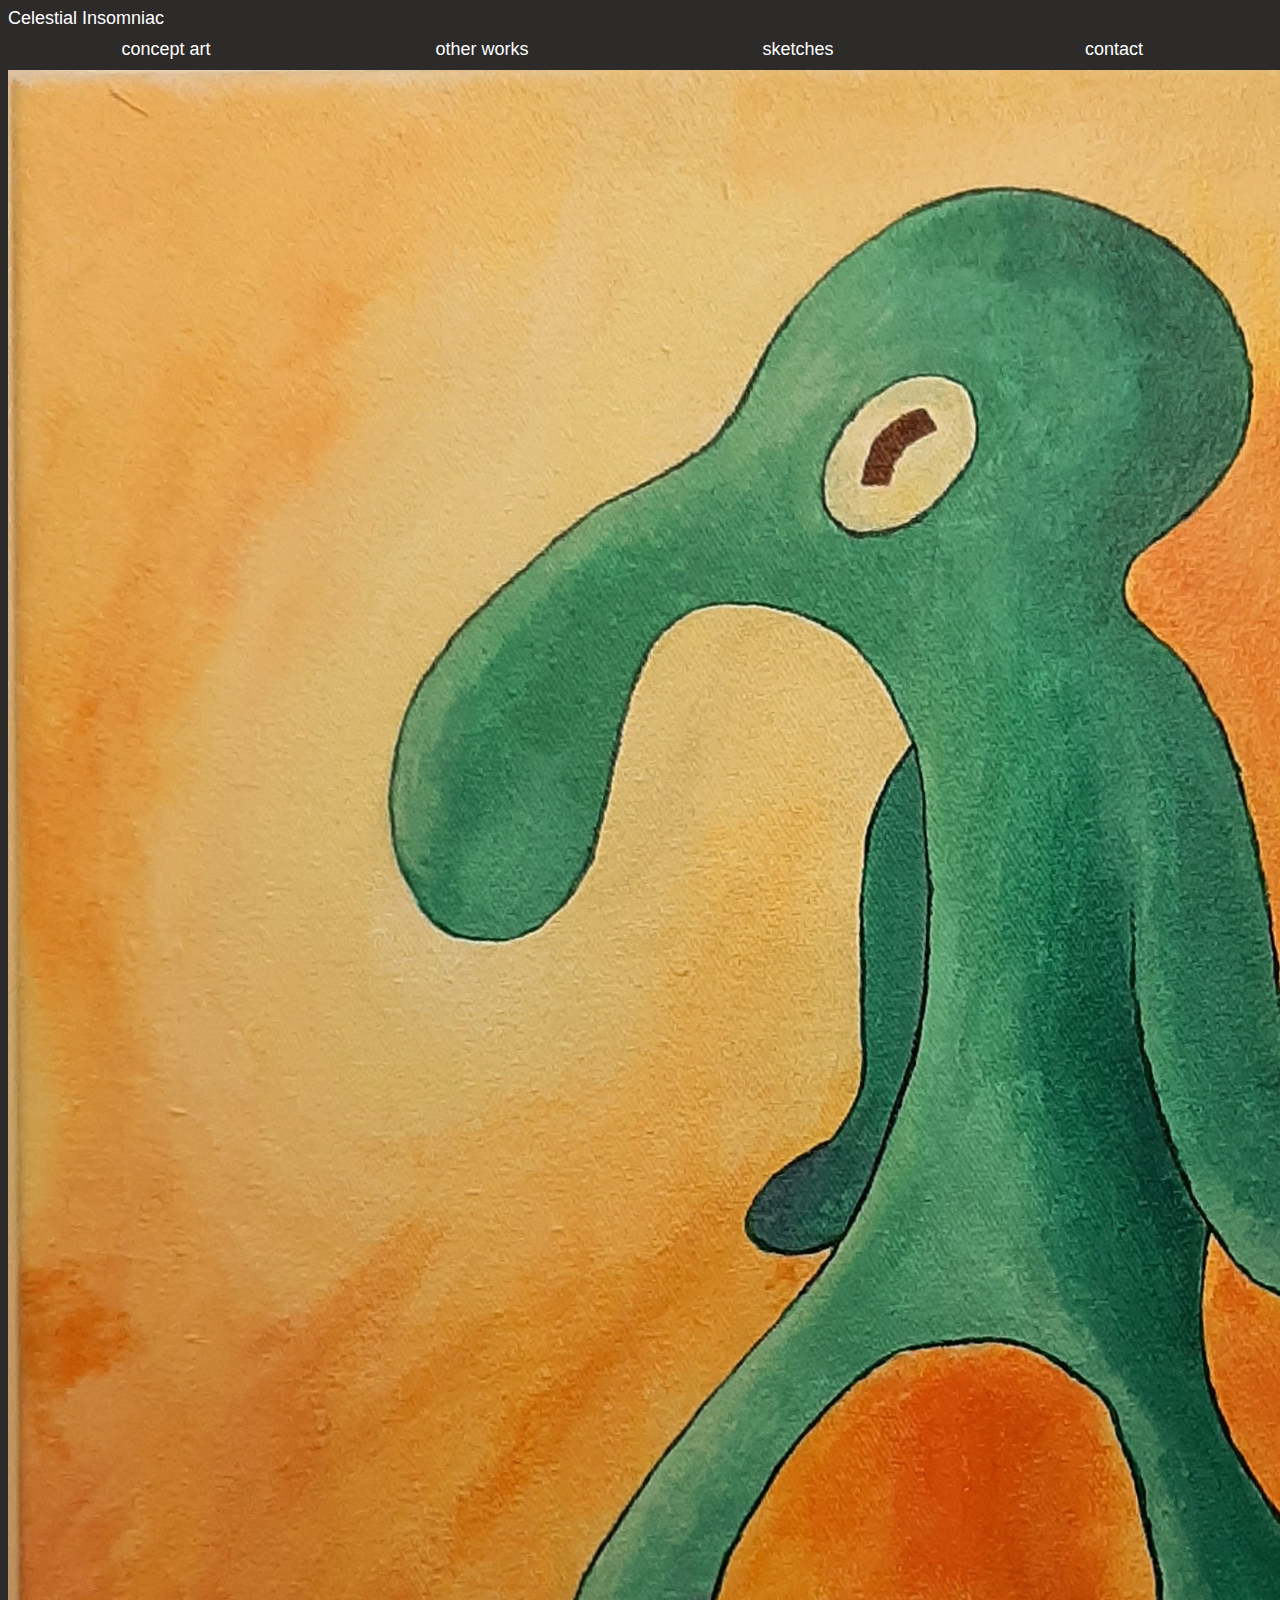
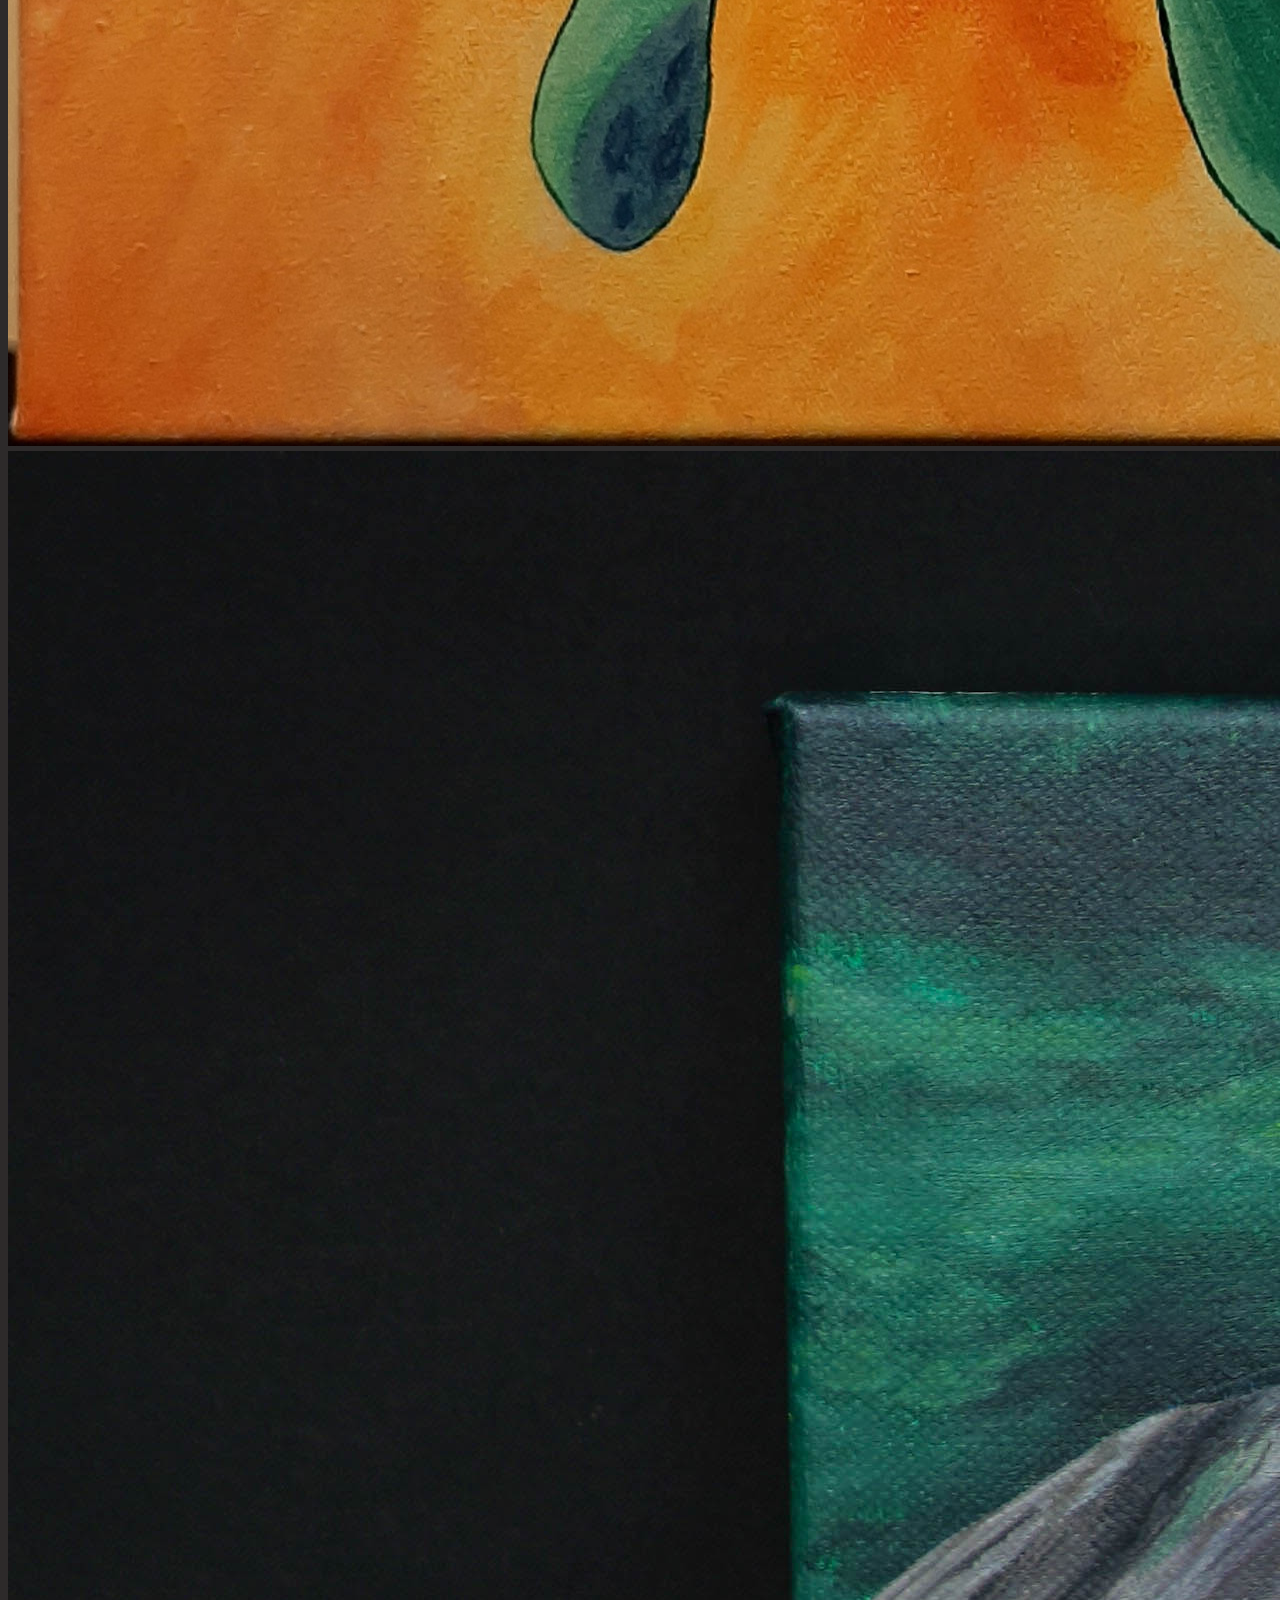
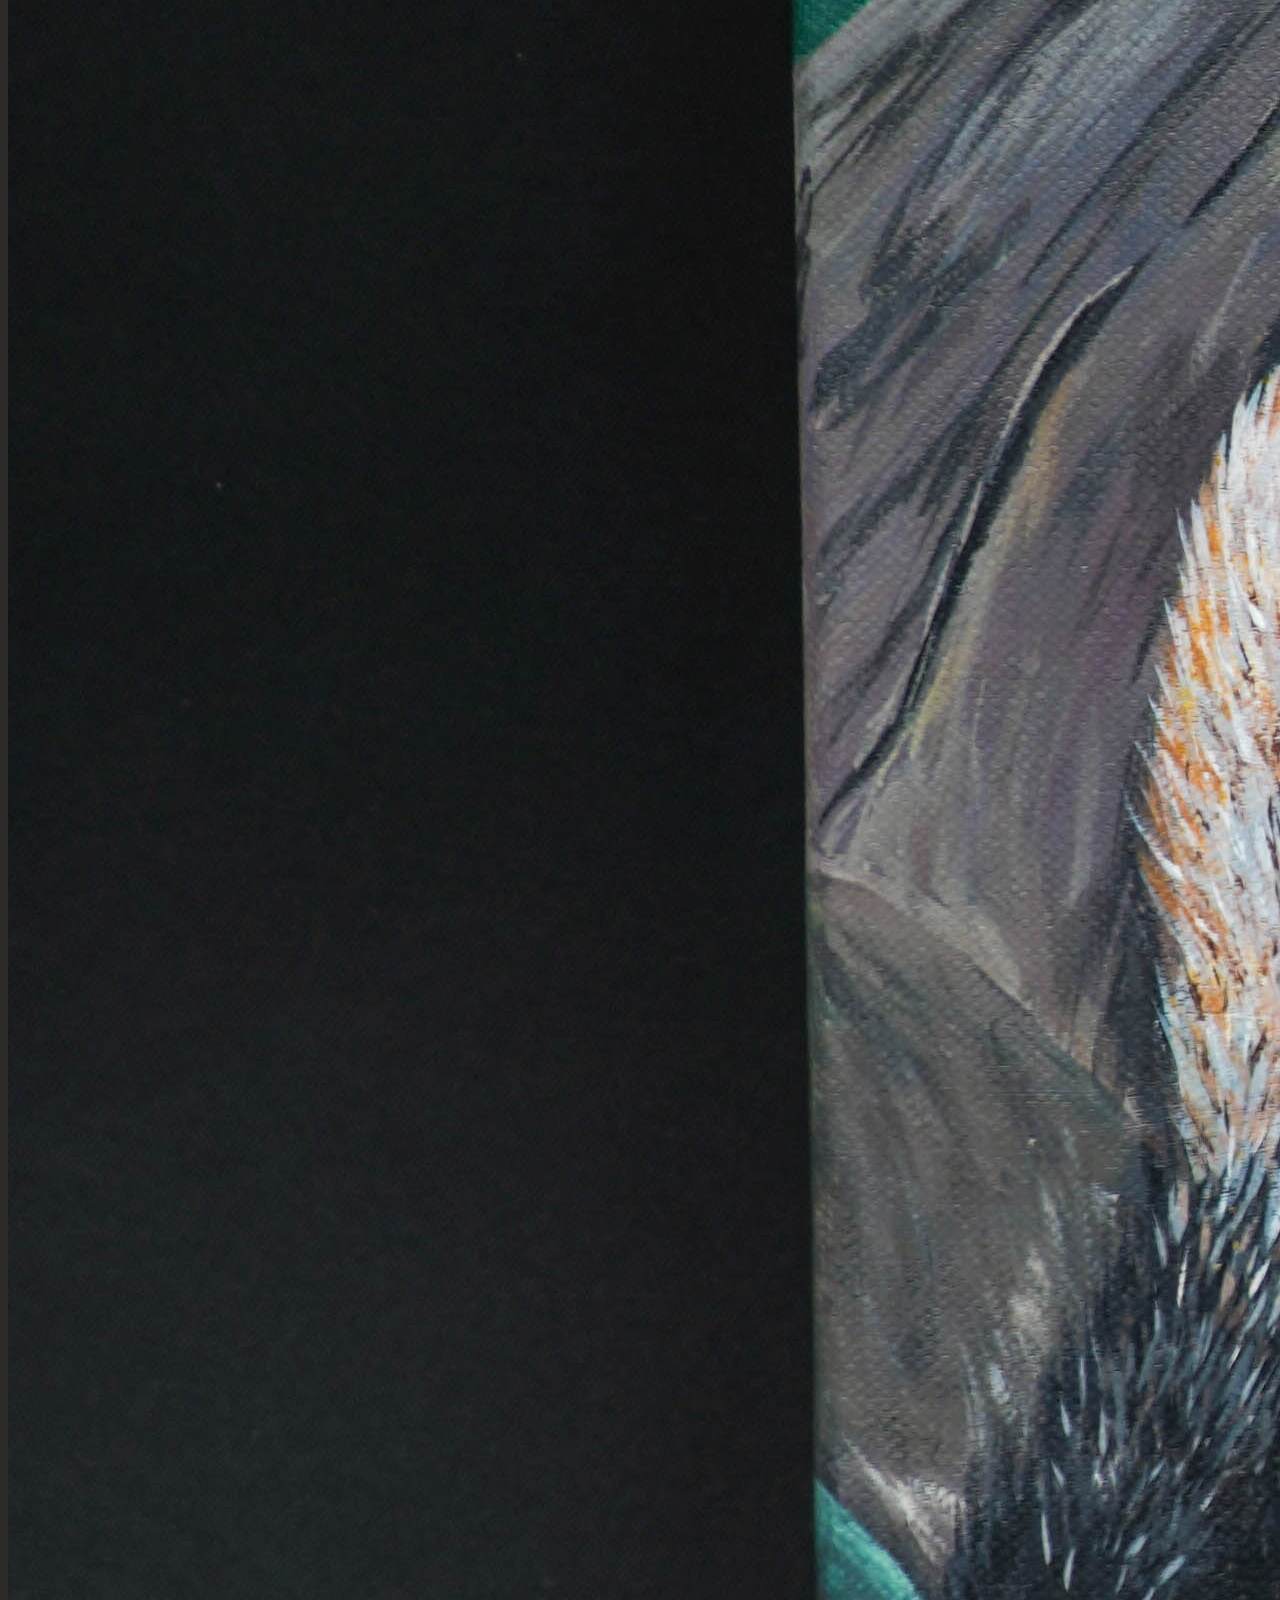
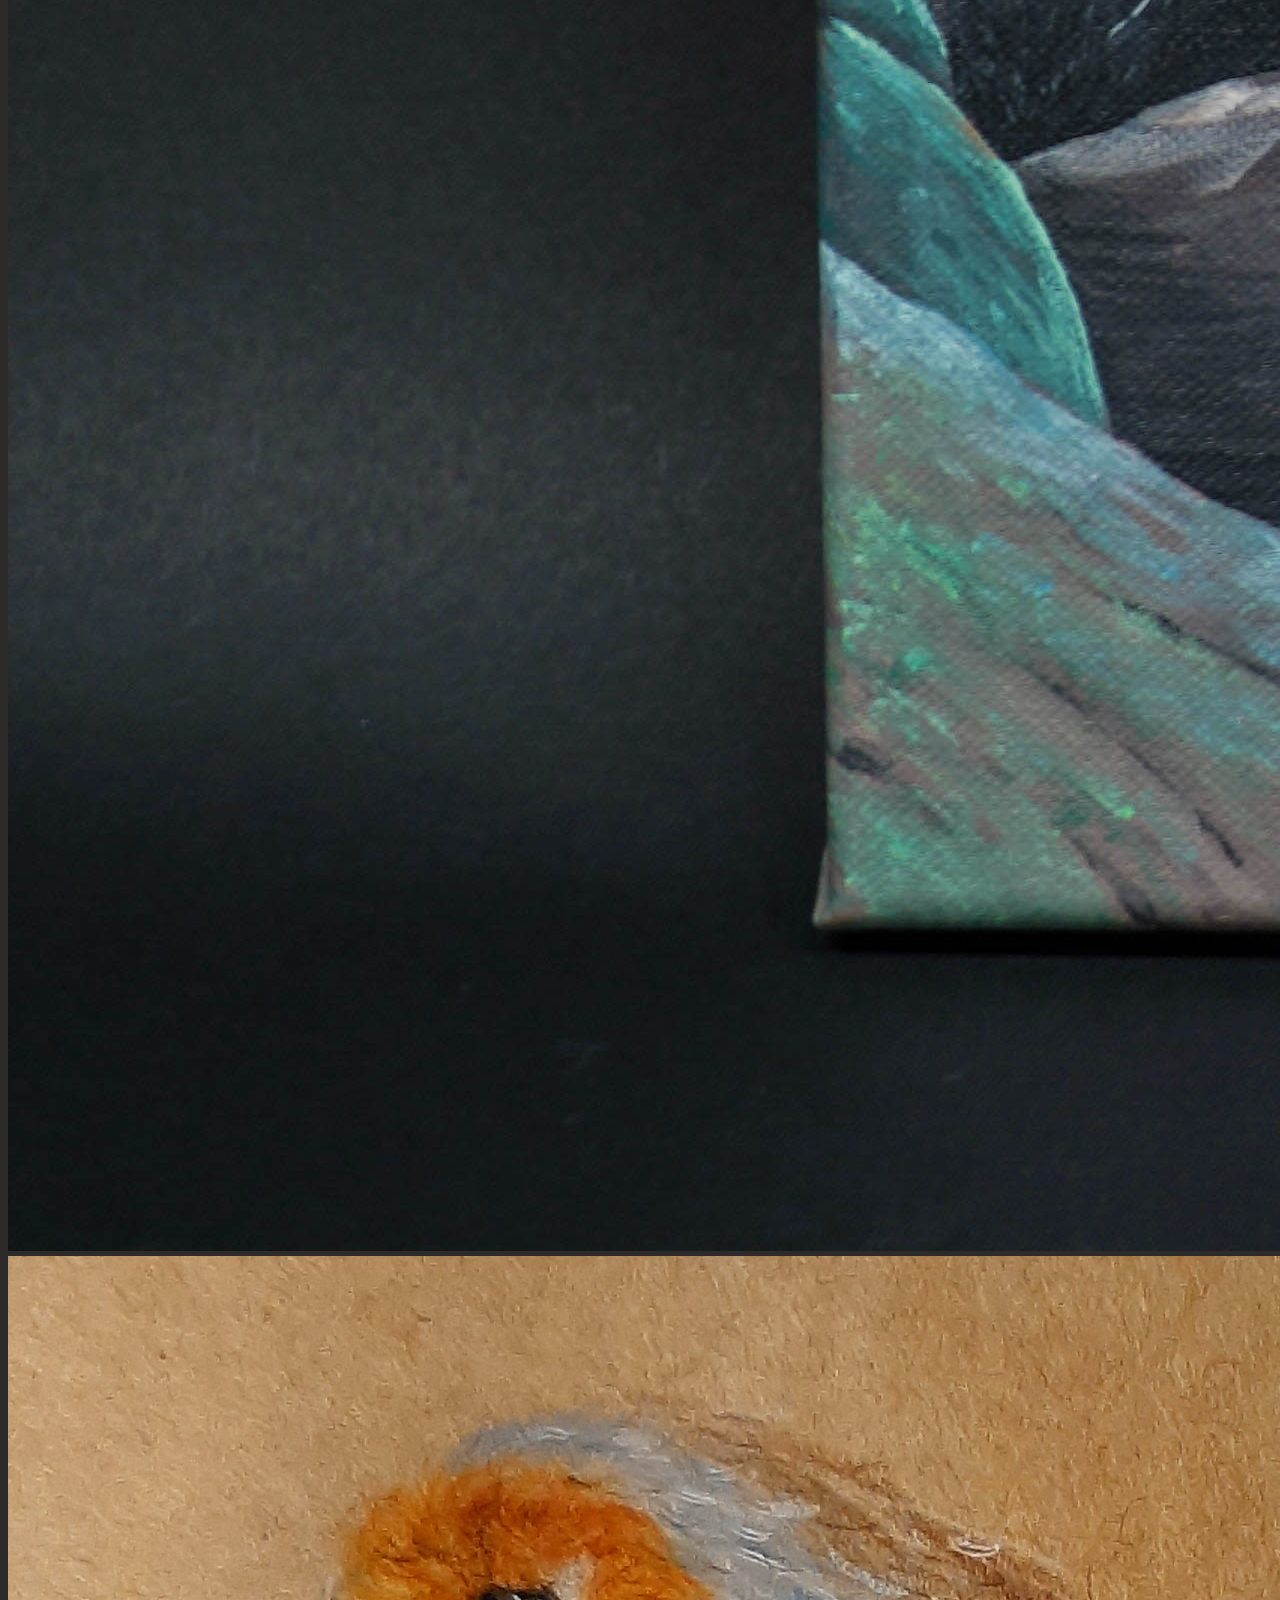
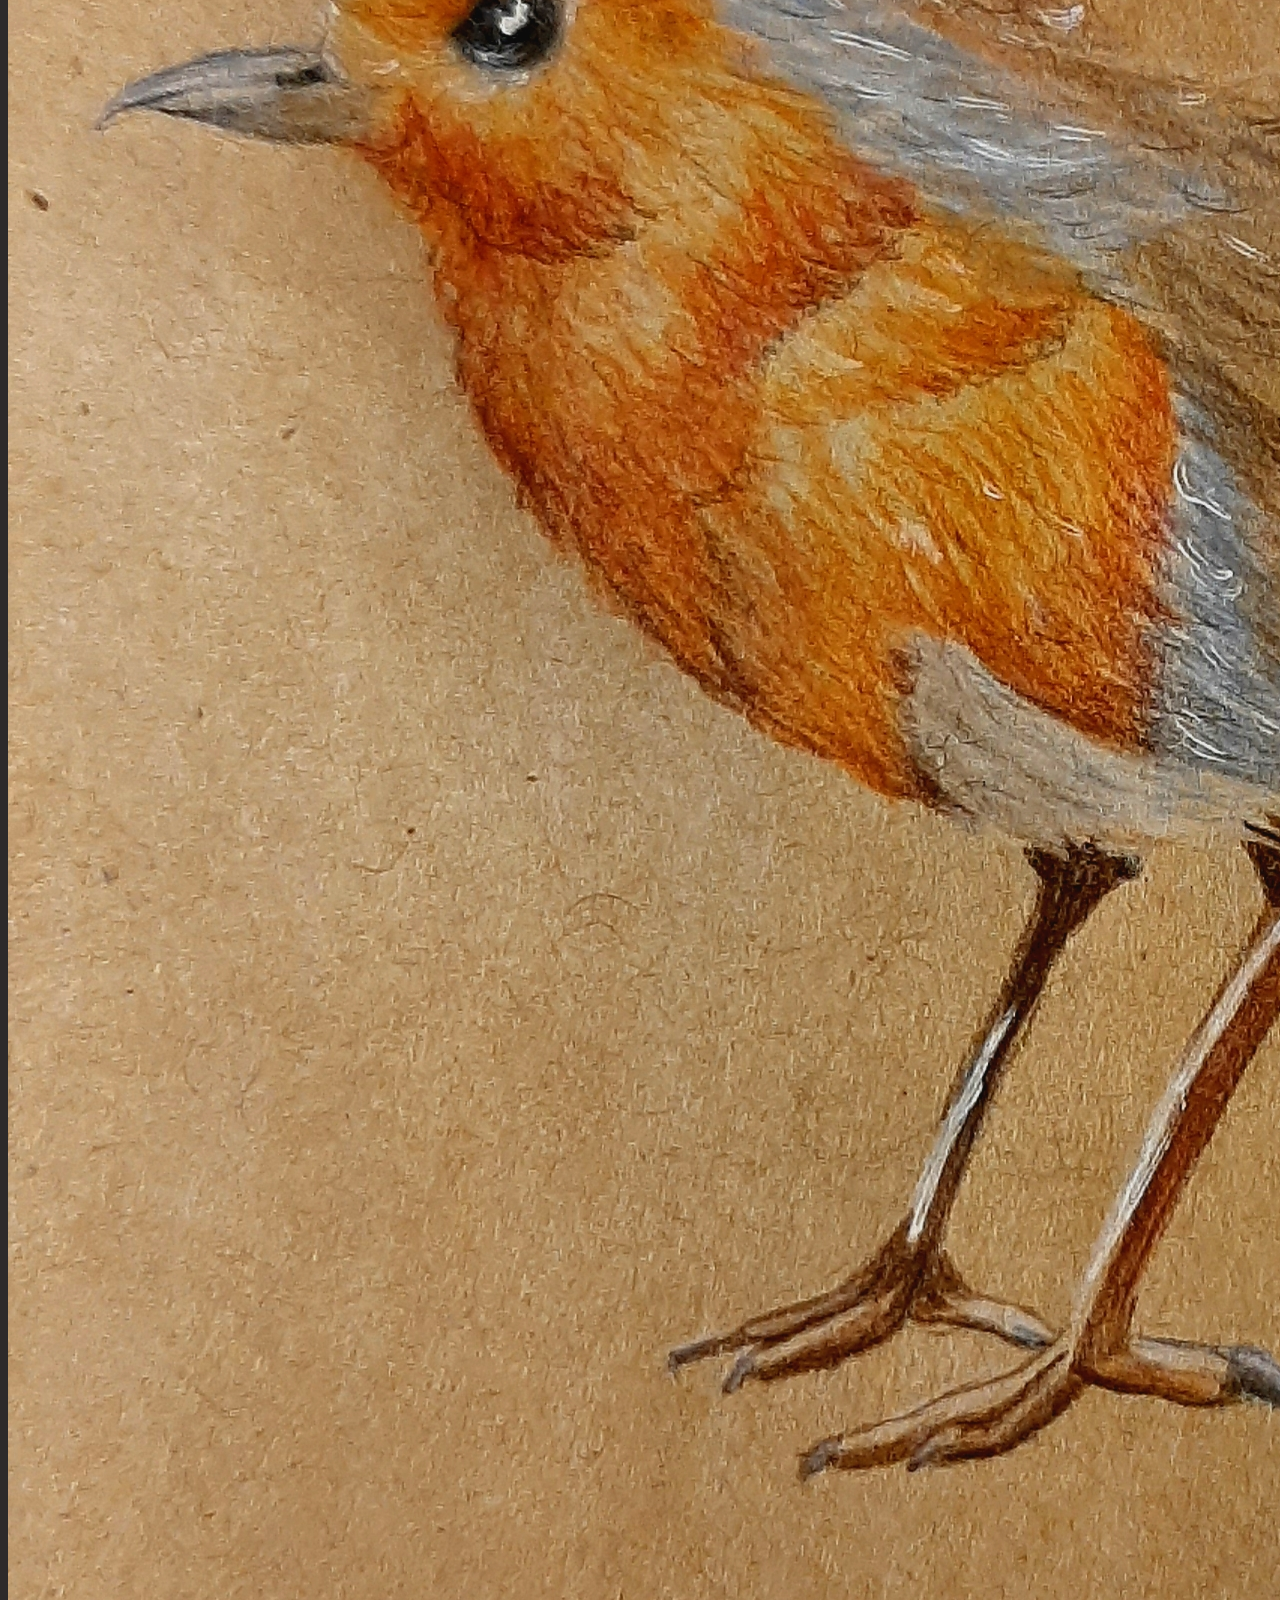
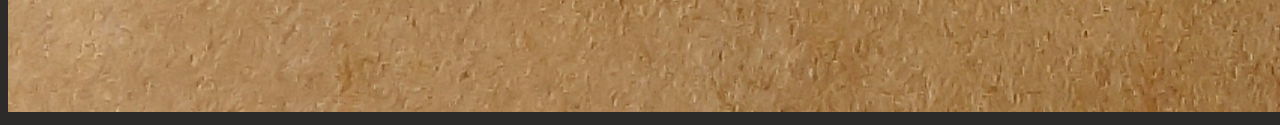
<file: otherworks.html>
<!DOCTYPE html>
<html lang="en">

<head>
    <meta charset="UTF-8">
    <meta name="viewport" content="width=device-width, initial-scale=1.0">
    <link rel="stylesheet" href="home_style.css">
</head>


<body>

    <div class: title>
        <a href="index.html">Celestial Insomniac</a>
    </div>
    <!-- (A) MENU WRAPPER -->
    <nav id="hamnav">
        <!-- (B) THE HAMBURGER -->
        <label for="hamburger">&#9776;</label>
        <input type="checkbox" id="hamburger" />

        <!-- (C) MENU ITEMS -->
        <div id="hamitems">
            <a href="a.html">concept art</a>
            <a href="otherworks.html">other works</a>
            <a href="sketches.html">sketches</a>
            <a href="https://celestialinsomniac.github.io/KickWeb2024/tag4/Plakat/">contact</a>
        </div>

        <div>
            <img src="other works/Ein Hauch von Tüll.jpg">
            <img src="other works/fox.jpg">
            <img src="other works/Rotkehlchen.jpg">
         </div>

    </nav>

</body>

</html>
</file>
<file: home_style.css>
body {
    background-color: #2d2a2a;
    font-size: 2vh;
    font-family: Verdana, Geneva, Tahoma, sans-serif;

}


/*-----Text----*/


/*-----Klassen----*/
/* [ON BIG SCREEN] */

/*#title {
    display: flex;
    flex-grow: 1;
    flex-basis: 0;
    text-align: center;
}*/
#title a {
    font-size: 3rem;
    font-weight:bold;
    text-decoration: none;
    display: flex;
    flex-grow: 1;
    flex-basis: 0;
    text-align: center;
}

#title a:visited {
    font-size: 3rem;
    font-weight:bold;
    text-decoration: none;
    display: flex;
    flex-grow: 1;
    flex-basis: 0;
    text-align: center;
}

a:-webkit-any-link {
    color: white;
    text-decoration: none;
}

a:-webkit-any-link:visited {
    color: white;
    text-decoration: none;
}

/* (A) WRAPPER */
#hamnav {
    width: 100%;
    background: #2d2a2a;
    position: sticky;
    top: 0;
}

/* (B) HORIZONTAL MENU ITEMS */
#hamitems {
    display: flex;
}

#hamitems a {
    flex-grow: 1;
    flex-basis: 0;
    padding: 10px;
    color: white;
    text-decoration: none;
    text-align: center;
}

#hamitems a:hover {
    background: #2d2a2a;
    text-decoration: underline;
}

/* (C) HIDE HAMBURGER */
#hamnav label,
#hamburger {
    display: none;
}




/* [ON SMALL SCREENS] 
@media screen and (max-width: 768px){
    /* (A) BREAK INTO VERTICAL MENU 
    #hamitems a {
      box-sizing: border-box;
      display: block;
      width: 100%;
      border-top: 1px solid #333;
    }*/

/* (B) SHOW HAMBURGER ICON
    #hamnav label { 
      display: inline-block; 
      color: rgb(213, 213, 213);
      background: #2e4712;
      font-style: normal;
      font-size: 1.2em;
      padding: 10px;
    } */

/* (C) TOGGLE SHOW/HIDE MENU
    #hamitems { display: none; }
    #hamnav input:checked ~ #hamitems { display: block; }
  }*/

/*-----Tags----*/
</file>
